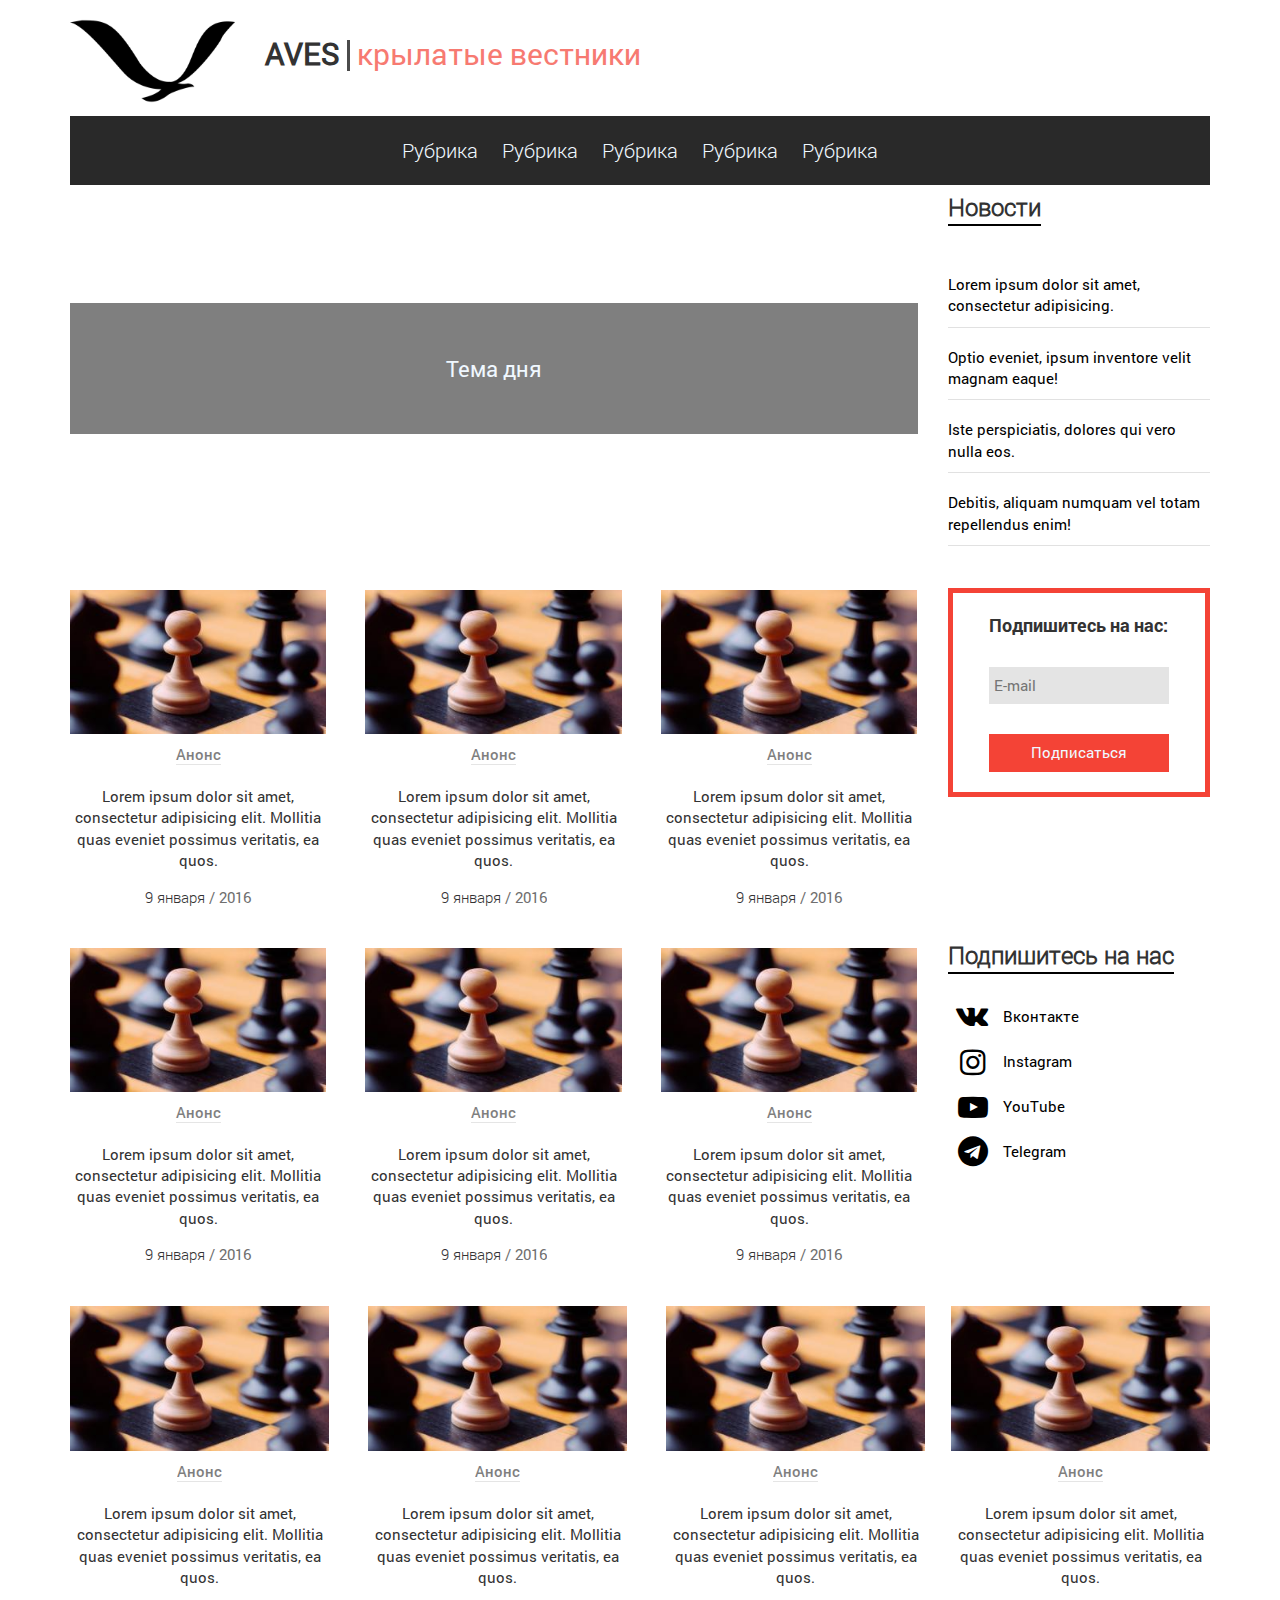
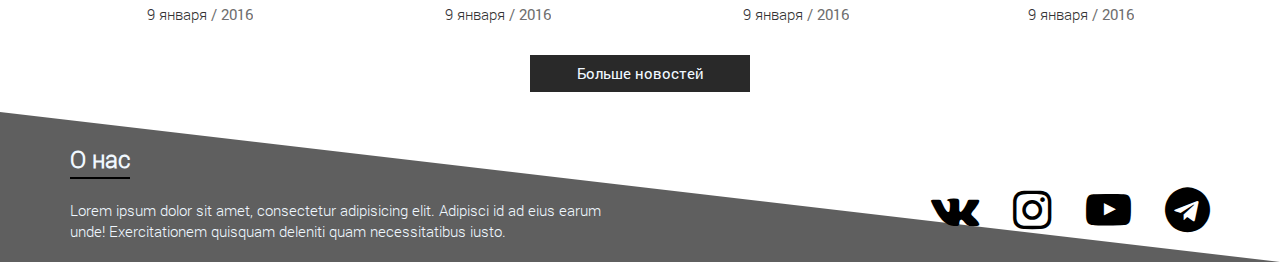
<file: index.html>
<!DOCTYPE html>
<!--[if lt IE 7]><html lang="ru" class="lt-ie9 lt-ie8 lt-ie7"><![endif]-->
<!--[if IE 7]><html lang="ru" class="lt-ie9 lt-ie8"><![endif]-->
<!--[if IE 8]><html lang="ru" class="lt-ie9"><![endif]-->
<!--[if gt IE 8]><!-->
<html lang="ru">
<!--<![endif]-->

<head>
	<meta charset="utf-8" />
	<title>Заголовок</title>
	<meta name="description" content="" />
	<meta http-equiv="X-UA-Compatible" content="IE=edge" />
	<meta name="viewport" content="width=device-width, initial-scale=1.0" />
	<link rel="shortcut icon" href="favicon.png" />
	<link rel="stylesheet" href="libs/bootstrap/bootstrap-grid-3.3.1.min.css" />
	<link rel="stylesheet" href="libs/font-awesome-4.7.0/css/font-awesome.min.css" />
	<link rel="stylesheet" href="libs/fancybox/jquery.fancybox.css" />
	<link rel="stylesheet" href="libs/owl-carousel/owl.carousel.css" />
	<link rel="stylesheet" href="libs/countdown/jquery.countdown.css" />
	<link rel="stylesheet" href="css/fonts.css" />
	<link rel="stylesheet" href="css/main.css" />
	<link rel="stylesheet" href="css/media.css" />
</head>

<body>
	<header>
		<div class="container">
			<div class="row">
				<div class="col-md-2 col-sm-2 col-xs-4">
					<div class="logo">
						<img src="images/%D0%BF%D1%82%D0%B8%D1%86%D0%B0.png" alt="">
					</div>
				</div>
				<div class="col-md-9 col-sm-9 hidden-xs">
					<div class="name">
						<h1>AVES <span> крылатые вестники</span></h1>
					</div>
				</div>
				<div class="col-md-1 col-sm-1 col-xs-8">
					<div class="menu">
						<span></span>
					</div>
				</div>
				<div class="col-md-12 col-sm-12">
					<div class="menu-list">
						<nav>
							<ul>
								<li><a href="">Рубрика</a></li>
								<li><a href="">Рубрика</a></li>
								<li><a href="">Рубрика</a></li>
								<li><a href="">Рубрика</a></li>
								<li><a href="">Рубрика</a></li>
							</ul>
						</nav>
					</div>
				</div>
			</div>
		</div>
	</header>
	<main>
		<div class="container">
			<div class="row">
				<div class="col-md-9">
					<div class="main-daily">
						<p><a href="">Тема дня</a></p>
					</div>
				</div>
				<div class="col-md-3">
					<div class="news">
						<h2>Новости</h2>
						<p><a href="">Lorem ipsum dolor sit amet, consectetur adipisicing.</a></p>
						<p><a href="">Optio eveniet, ipsum inventore velit magnam eaque!</a></p>
						<p><a href="">Iste perspiciatis, dolores qui vero nulla eos.</a></p>
						<p><a href="">Debitis, aliquam numquam vel totam repellendus enim!</a></p>
					</div>
				</div>
			</div>
		</div>
		<div class="container">
			<div class="row">
				<div class="col-md-9 col-sm-12">
					<div class="cards-container clearfix">
						<div class="col-md-4 col-sm-4 card">
							<a href=""><img src="images/card-item.jpg" alt=""></a>
							<div class="tag"><a href="">Анонс</a></div>
							<p><a href="">Lorem ipsum dolor sit amet, consectetur adipisicing elit. Mollitia quas eveniet possimus veritatis, ea quos.</a></p>
							<div class="date"><span>9 января </span><span>/ 2016</span></div>
						</div>
						<div class="col-md-4 col-sm-4 card">
							<a href=""><img src="images/card-item.jpg" alt=""></a>
							<div class="tag"><a href="">Анонс</a></div>
							<p><a href="">Lorem ipsum dolor sit amet, consectetur adipisicing elit. Mollitia quas eveniet possimus veritatis, ea quos.</a></p>
							<div class="date"><span>9 января </span><span>/ 2016</span></div>
						</div>
						<div class="col-md-4 col-sm-4 card">
							<a href=""><img src="images/card-item.jpg" alt=""></a>
							<div class="tag"><a href="">Анонс</a></div>
							<p><a href="">Lorem ipsum dolor sit amet, consectetur adipisicing elit. Mollitia quas eveniet possimus veritatis, ea quos.</a></p>
							<div class="date"><span>9 января </span><span>/ 2016</span></div>
						</div>
					</div>
				</div>
				<!--
				<div class="col-md-3  hidden-sm hidden-xs">
					<div class="tags-list">
						<h2>Теги</h2>
						<ul>
							<li><a href="">Анонс</a></li>
							<li><a href="">Событие</a></li>
							<li><a href="">Тема недели</a></li>
							<li><a href="">Анонс</a></li>
							<li><a href="">Событие</a></li>
						</ul>
					</div>
				</div>
-->
				<div class="col-md-3  hidden-sm hidden-xs">
					<div class="subscribe">
						<p>Подпишитесь на нас:</p>
						<input type="text" placeholder="E-mail">
						<button>Подписаться</button>
					</div>
				</div>
				<div class="col-md-9 col-sm-12">
					<div class="cards-container clearfix">
						<div class="col-md-4 col-sm-4 card">
							<a href=""><img src="images/card-item.jpg" alt=""></a>
							<div class="tag"><a href="">Анонс</a></div>
							<p><a href="">Lorem ipsum dolor sit amet, consectetur adipisicing elit. Mollitia quas eveniet possimus veritatis, ea quos.</a></p>
							<div class="date"><span>9 января </span><span>/ 2016</span></div>
						</div>
						<div class="col-md-4 col-sm-4 card">
							<a href=""><img src="images/card-item.jpg" alt=""></a>
							<div class="tag"><a href="">Анонс</a></div>
							<p><a href="">Lorem ipsum dolor sit amet, consectetur adipisicing elit. Mollitia quas eveniet possimus veritatis, ea quos.</a></p>
							<div class="date"><span>9 января </span><span>/ 2016</span></div>
						</div>
						<div class="col-md-4 col-sm-4 card">
							<a href=""><img src="images/card-item.jpg" alt=""></a>
							<div class="tag"><a href="">Анонс</a></div>
							<p><a href="">Lorem ipsum dolor sit amet, consectetur adipisicing elit. Mollitia quas eveniet possimus veritatis, ea quos.</a></p>
							<div class="date"><span>9 января </span><span>/ 2016</span></div>
						</div>
					</div>
				</div>
				<div class="col-md-3  hidden-sm hidden-xs">
					<div class="social-list">
						<h2>Подпишитесь на нас</h2>
						<ul>
							<li><a href=""><i class="fa fa-vk fa-2x" aria-hidden="true"></i><span>Вконтакте</span></a></li>
							<li><a href=""><i class="fa fa-instagram fa-2x" aria-hidden="true"></i><span>Instagram</span></a></li>
							<li><a href=""><i class="fa fa-youtube-play fa-2x" aria-hidden="true"></i><span>YouTube</span></a></li>
							<li><a href=""><i class="fa fa-telegram fa-2x" aria-hidden="true"></i><span>Telegram</span></a></li>
						</ul>
					</div>
				</div>
				<div class="col-md-12 col-sm-12">
					<div class="cards-container clearfix">
						<div class="col-md-3 col-sm-4 card">
							<a href=""><img src="images/card-item.jpg" alt=""></a>
							<div class="tag"><a href="">Анонс</a></div>
							<p><a href="">Lorem ipsum dolor sit amet, consectetur adipisicing elit. Mollitia quas eveniet possimus veritatis, ea quos.</a></p>
							<div class="date"><span>9 января </span><span>/ 2016</span></div>
						</div>
						<div class="col-md-3 col-sm-4 card">
							<a href=""><img src="images/card-item.jpg" alt=""></a>
							<div class="tag"><a href="">Анонс</a></div>
							<p><a href="">Lorem ipsum dolor sit amet, consectetur adipisicing elit. Mollitia quas eveniet possimus veritatis, ea quos.</a></p>
							<div class="date"><span>9 января </span><span>/ 2016</span></div>
						</div>
						<div class="col-md-3 col-sm-4 card">
							<a href=""><img src="images/card-item.jpg" alt=""></a>
							<div class="tag"><a href="">Анонс</a></div>
							<p><a href="">Lorem ipsum dolor sit amet, consectetur adipisicing elit. Mollitia quas eveniet possimus veritatis, ea quos.</a></p>
							<div class="date"><span>9 января </span><span>/ 2016</span></div>
						</div>
						<div class="col-md-3 col-sm-4 card">
							<a href=""><img src="images/card-item.jpg" alt=""></a>
							<div class="tag"><a href="">Анонс</a></div>
							<p><a href="">Lorem ipsum dolor sit amet, consectetur adipisicing elit. Mollitia quas eveniet possimus veritatis, ea quos.</a></p>
							<div class="date"><span>9 января </span><span>/ 2016</span></div>
						</div>
					</div>
				</div>

			</div>
		</div>
		<div class="button">
			<button>Больше новостей</button>
		</div>
	</main>
	<footer>
		<div class="container">
			<div class="row">
				<div class="col-md-6 col-sm-6">
					<h2>О нас</h2>
					<p>Lorem ipsum dolor sit amet, consectetur adipisicing elit. Adipisci id ad eius earum unde! Exercitationem quisquam deleniti quam necessitatibus iusto.</p>
				</div>
				<div class="col-md-6 col-sm-6">
					<div class="social-column">
						<ul>
							<li><a href=""><i class="fa fa-vk fa-3x" aria-hidden="true"></i></a></li>
							<li><a href=""><i class="fa fa-instagram fa-3x" aria-hidden="true"></i></a></li>
							<li><a href=""><i class="fa fa-youtube-play fa-3x" aria-hidden="true"></i></a></li>
							<li><a href=""><i class="fa fa-telegram fa-3x" aria-hidden="true"></i></a></li>
						</ul>
					</div>
				</div>
			</div>
		</div>
	</footer>
	<!--[if lt IE 9]>
	<script src="libs/html5shiv/es5-shim.min.js"></script>
	<script src="libs/html5shiv/html5shiv.min.js"></script>
	<script src="libs/html5shiv/html5shiv-printshiv.min.js"></script>
	<script src="libs/respond/respond.min.js"></script>
	<![endif]-->
	<script src="libs/jquery/jquery-3.1.1.min.js"></script>
	<script src="libs/jquery-mousewheel/jquery.mousewheel.min.js"></script>
	<script src="libs/fancybox/jquery.fancybox.pack.js"></script>
	<script src="libs/waypoints/waypoints-1.6.2.min.js"></script>
	<script src="libs/scrollto/jquery.scrollTo.min.js"></script>
	<script src="libs/owl-carousel/owl.carousel.min.js"></script>
	<script src="libs/countdown/jquery.plugin.js"></script>
	<script src="libs/countdown/jquery.countdown.min.js"></script>
	<script src="libs/countdown/jquery.countdown-ru.js"></script>
	<script src="libs/landing-nav/navigation.js"></script>
	<script src="js/common.js"></script>
	<!-- Yandex.Metrika counter -->
	<!-- /Yandex.Metrika counter -->
	<!-- Google Analytics counter -->
	<!-- /Google Analytics counter -->
</body>

</html>
</file>
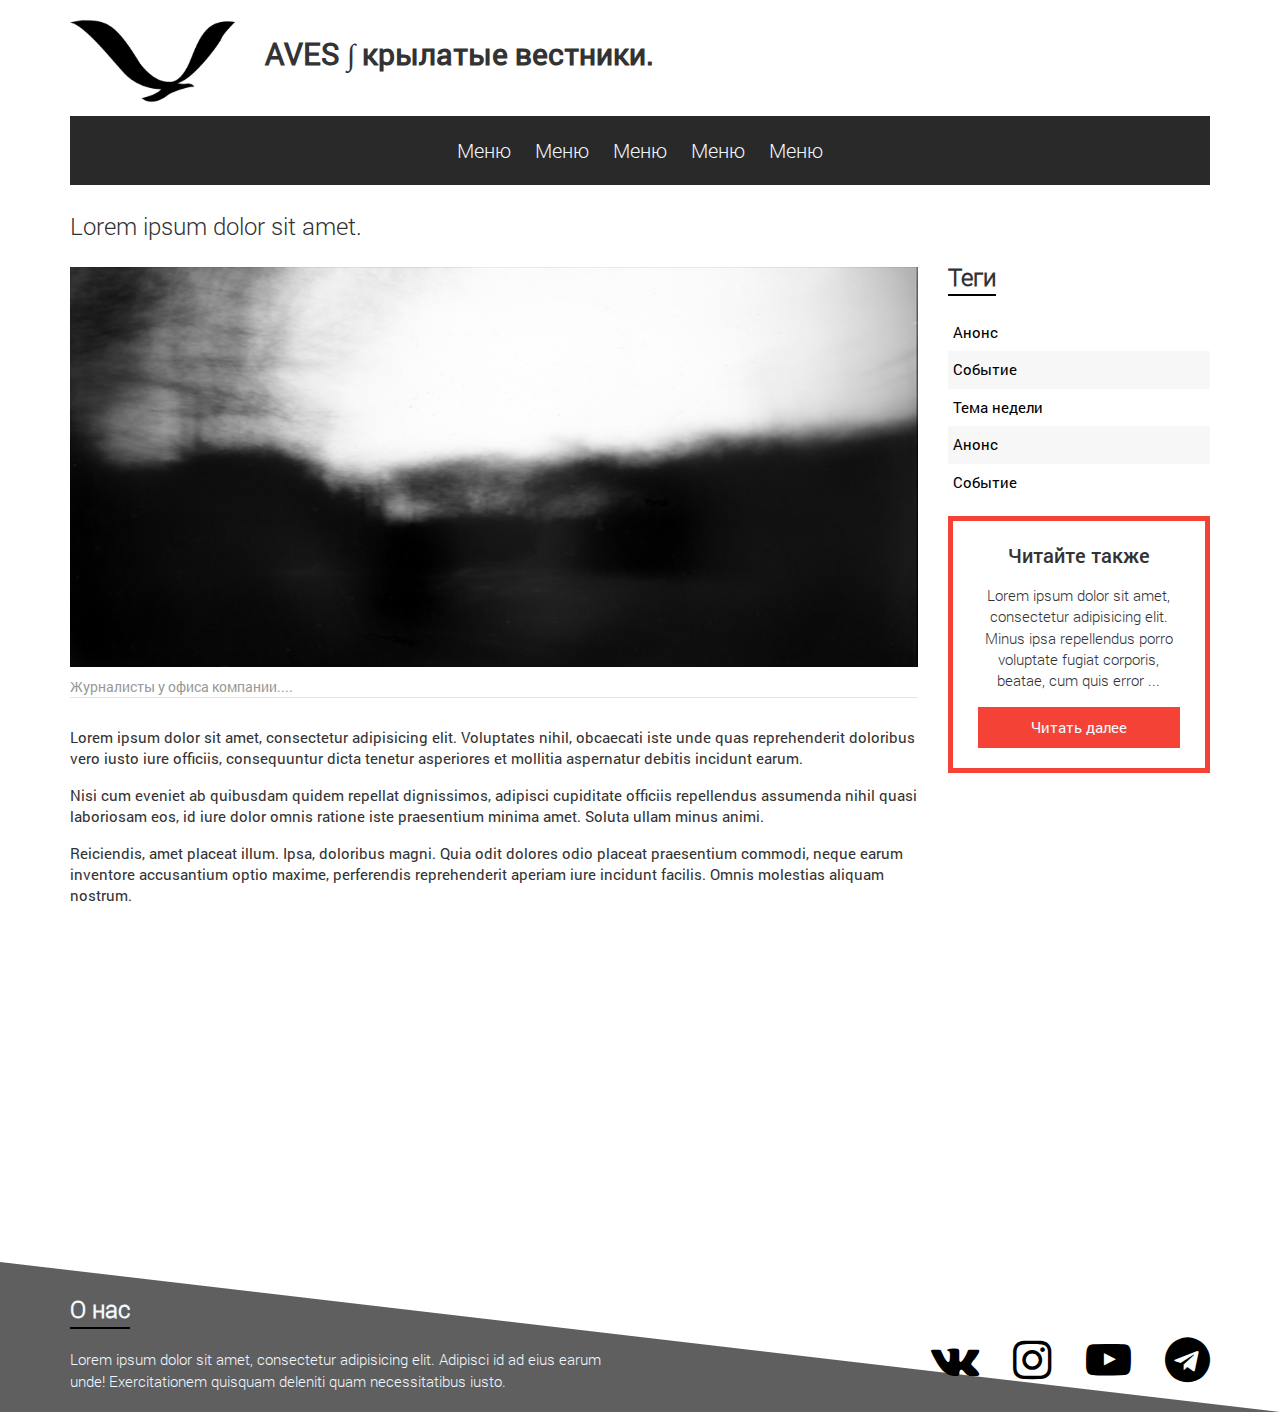
<file: inner.html>
<!DOCTYPE html>
<!--[if lt IE 7]><html lang="ru" class="lt-ie9 lt-ie8 lt-ie7"><![endif]-->
<!--[if IE 7]><html lang="ru" class="lt-ie9 lt-ie8"><![endif]-->
<!--[if IE 8]><html lang="ru" class="lt-ie9"><![endif]-->
<!--[if gt IE 8]><!-->
<html lang="ru">
<!--<![endif]-->

<head>
	<meta charset="utf-8" />
	<title>Заголовок</title>
	<meta name="description" content="" />
	<meta http-equiv="X-UA-Compatible" content="IE=edge" />
	<meta name="viewport" content="width=device-width, initial-scale=1.0" />
	<link rel="shortcut icon" href="favicon.png" />
	<link rel="stylesheet" href="libs/bootstrap/bootstrap-grid-3.3.1.min.css" />
	<link rel="stylesheet" href="libs/font-awesome-4.7.0/css/font-awesome.min.css" />
	<link rel="stylesheet" href="libs/fancybox/jquery.fancybox.css" />
	<link rel="stylesheet" href="libs/owl-carousel/owl.carousel.css" />
	<link rel="stylesheet" href="libs/countdown/jquery.countdown.css" />
	<link rel="stylesheet" href="css/fonts.css" />
	<link rel="stylesheet" href="css/main.css" />
	<link rel="stylesheet" href="css/media.css" />
</head>

<body>
	<header>
		<div class="container">
			<div class="row">
				<div class="col-md-2 col-sm-2 col-xs-4">
					<div class="logo">
						<img src="../images/%D0%BF%D1%82%D0%B8%D1%86%D0%B0.png" alt="">
					</div>
				</div>
				<div class="col-md-9 col-sm-9 hidden-xs">
					<div class="name">
						<h1>AVES ∫ крылатые вестники.</h1>
					</div>
				</div>
				<div class="col-md-1 col-sm-1 col-xs-8">
					<div class="menu">
						<span></span>
					</div>
				</div>
				<div class="col-md-12 col-sm-12">
					<div class="menu-list">
						<nav>
							<ul>
								<li><a href="">Меню</a></li>
								<li><a href="">Меню</a></li>
								<li><a href="">Меню</a></li>
								<li><a href="">Меню</a></li>
								<li><a href="">Меню</a></li>
							</ul>
						</nav>
					</div>
				</div>
			</div>
		</div>
	</header>
	<main>
		<div class="container">
			<div class="row">
				<div class="col-md-12">
					<h3 class="inner-page-caption">Lorem ipsum dolor sit amet.</h3>
				</div>
				<div class="col-md-9">
					<div class="inner-page-item">
						<div class="youtube">
							<!--						<iframe width="560" height="315" src="https://www.youtube.com/embed/4_Gf0mGJfP8" frameborder="0" allowfullscreen></iframe>-->
						</div>
						<img src="images/news.png" alt="">
						<span>Журналисты у офиса компании....</span>
						<p>Lorem ipsum dolor sit amet, consectetur adipisicing elit. Voluptates nihil, obcaecati iste unde quas reprehenderit doloribus vero iusto iure officiis, consequuntur dicta tenetur asperiores et mollitia aspernatur debitis incidunt earum.</p>
						<p>Nisi cum eveniet ab quibusdam quidem repellat dignissimos, adipisci cupiditate officiis repellendus assumenda nihil quasi laboriosam eos, id iure dolor omnis ratione iste praesentium minima amet. Soluta ullam minus animi.</p>
						<p>Reiciendis, amet placeat illum. Ipsa, doloribus magni. Quia odit dolores odio placeat praesentium commodi, neque earum inventore accusantium optio maxime, perferendis reprehenderit aperiam iure incidunt facilis. Omnis molestias aliquam nostrum.</p>
					</div>
					<div class="youtube">
						<iframe width="560" height="315" src="https://www.youtube.com/embed/4_Gf0mGJfP8" frameborder="0" allowfullscreen></iframe>
					</div>
				</div>
				<div class="col-md-3  hidden-sm hidden-xs">
					<div class="tags-list tags-list-inner">
						<h2>Теги</h2>
						<ul>
							<li><a href="">Анонс</a></li>
							<li><a href="">Событие</a></li>
							<li><a href="">Тема недели</a></li>
							<li><a href="">Анонс</a></li>
							<li><a href="">Событие</a></li>
						</ul>
					</div>
				</div>
				<div class="col-md-3  hidden-sm hidden-xs">
					<div class="read-more">
						<span>Читайте также</span>
						<p>Lorem ipsum dolor sit amet, consectetur adipisicing elit. Minus ipsa repellendus porro voluptate fugiat corporis, beatae, cum quis error ...</p>
						<a href="">Читать далее</a>
					</div>
				</div>
			</div>
		</div>
	</main>
	<footer>
		<div class="container">
			<div class="row">
				<div class="col-md-6 col-sm-6">
					<h2>О нас</h2>
					<p>Lorem ipsum dolor sit amet, consectetur adipisicing elit. Adipisci id ad eius earum unde! Exercitationem quisquam deleniti quam necessitatibus iusto.</p>
				</div>
				<div class="col-md-6 col-sm-6">
					<div class="social-column">
						<ul>
							<li><a href=""><i class="fa fa-vk fa-3x" aria-hidden="true"></i></a></li>
							<li><a href=""><i class="fa fa-instagram fa-3x" aria-hidden="true"></i></a></li>
							<li><a href=""><i class="fa fa-youtube-play fa-3x" aria-hidden="true"></i></a></li>
							<li><a href=""><i class="fa fa-telegram fa-3x" aria-hidden="true"></i></a></li>
						</ul>
					</div>
				</div>
			</div>
		</div>
	</footer>
	<!--[if lt IE 9]>
	<script src="libs/html5shiv/es5-shim.min.js"></script>
	<script src="libs/html5shiv/html5shiv.min.js"></script>
	<script src="libs/html5shiv/html5shiv-printshiv.min.js"></script>
	<script src="libs/respond/respond.min.js"></script>
	<![endif]-->
	<script src="libs/jquery/jquery-3.1.1.min.js"></script>
	<script src="libs/jquery-mousewheel/jquery.mousewheel.min.js"></script>
	<script src="libs/fancybox/jquery.fancybox.pack.js"></script>
	<script src="libs/waypoints/waypoints-1.6.2.min.js"></script>
	<script src="libs/scrollto/jquery.scrollTo.min.js"></script>
	<script src="libs/owl-carousel/owl.carousel.min.js"></script>
	<script src="libs/countdown/jquery.plugin.js"></script>
	<script src="libs/countdown/jquery.countdown.min.js"></script>
	<script src="libs/countdown/jquery.countdown-ru.js"></script>
	<script src="libs/landing-nav/navigation.js"></script>
	<script src="js/common.js"></script>
</body>

</html>
</file>
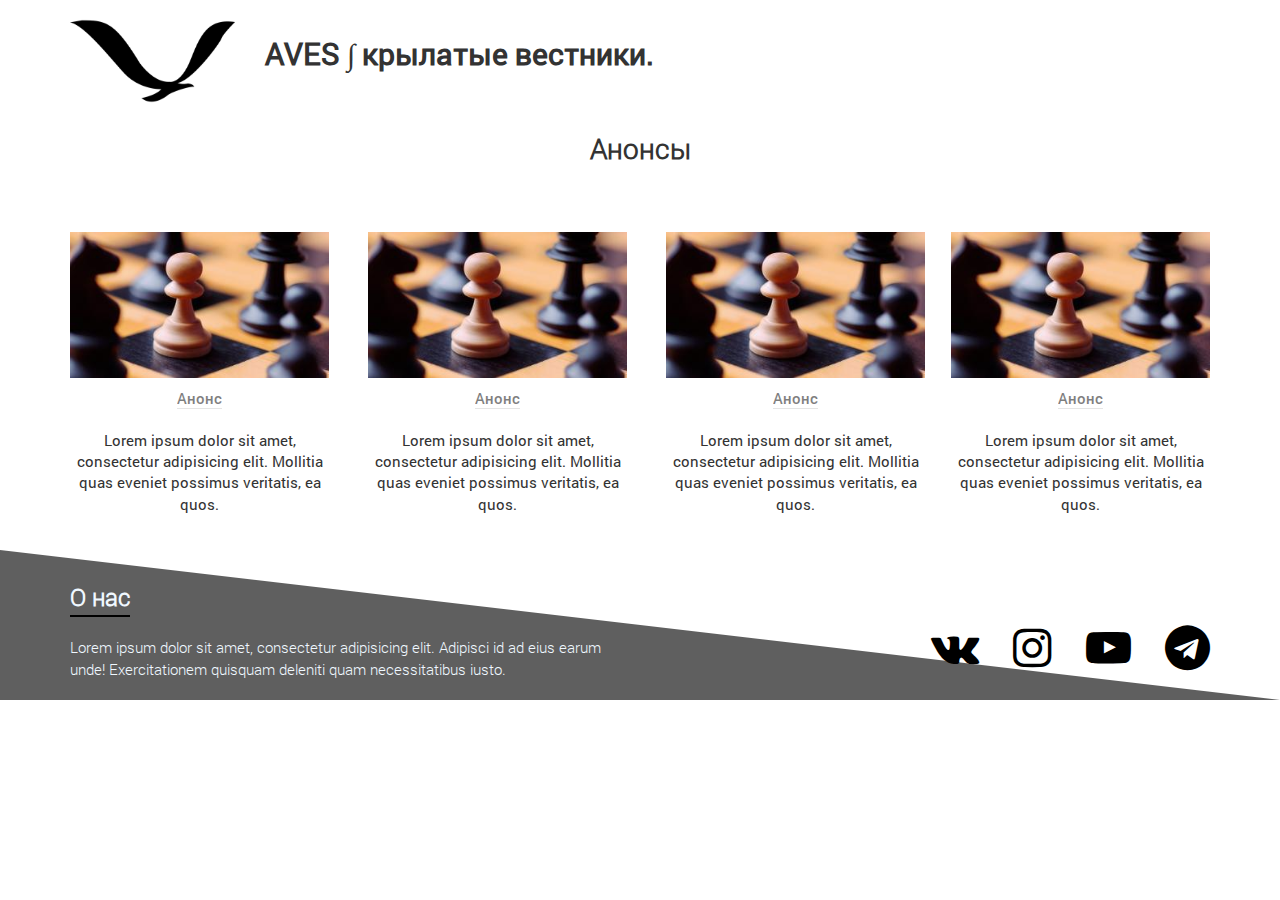
<file: tag-page.html>
<!DOCTYPE html>
<!--[if lt IE 7]><html lang="ru" class="lt-ie9 lt-ie8 lt-ie7"><![endif]-->
<!--[if IE 7]><html lang="ru" class="lt-ie9 lt-ie8"><![endif]-->
<!--[if IE 8]><html lang="ru" class="lt-ie9"><![endif]-->
<!--[if gt IE 8]><!-->
<html lang="ru">
<!--<![endif]-->

<head>
    <meta charset="utf-8" />
    <title>Заголовок</title>
    <meta name="description" content="" />
    <meta http-equiv="X-UA-Compatible" content="IE=edge" />
    <meta name="viewport" content="width=device-width, initial-scale=1.0" />
    <link rel="shortcut icon" href="favicon.png" />
    <link rel="stylesheet" href="libs/bootstrap/bootstrap-grid-3.3.1.min.css" />
    <link rel="stylesheet" href="libs/font-awesome-4.7.0/css/font-awesome.min.css" />
    <link rel="stylesheet" href="libs/fancybox/jquery.fancybox.css" />
    <link rel="stylesheet" href="libs/owl-carousel/owl.carousel.css" />
    <link rel="stylesheet" href="libs/countdown/jquery.countdown.css" />
    <link rel="stylesheet" href="css/fonts.css" />
    <link rel="stylesheet" href="css/main.css" />
    <link rel="stylesheet" href="css/media.css" />
</head>

<body>
    <header>
        <div class="container">
            <div class="row">
                <div class="col-md-2 col-sm-2 col-xs-2">
                    <div class="logo">
                        <img src="images/%D0%BF%D1%82%D0%B8%D1%86%D0%B0.png" alt="">
                    </div>
                </div>
                <div class="col-md-9 col-sm-9 col-xs-9">
                    <div class="name">
                        <h1>AVES ∫ крылатые вестники.</h1>
                    </div>
                </div>
                <div class="col-md-1 col-sm-1 col-xs-1">
                    <div class="menu">
                        <span></span>
                    </div>
                </div>
            </div>
        </div>
    </header>
    <main>
        <div class="container">
            <div class="row">
                <div class="inner-caption">
                    <h2>Анонсы</h2>
                </div>
                <div class="col-md-12 col-sm-12">
                    <div class="cards-container clearfix">
                        <div class="col-md-3 col-sm-4 card">
                            <a href=""><img src="images/card-item.jpg" alt=""></a>
                            <div class="tag"><a href="">Анонс</a></div>
                            <p><a href="">Lorem ipsum dolor sit amet, consectetur adipisicing elit. Mollitia quas eveniet possimus veritatis, ea quos.</a></p>
                        </div>
                        <div class="col-md-3 col-sm-4 card">
                            <a href=""><img src="images/card-item.jpg" alt=""></a>
                            <div class="tag"><a href="">Анонс</a></div>
                            <p><a href="">Lorem ipsum dolor sit amet, consectetur adipisicing elit. Mollitia quas eveniet possimus veritatis, ea quos.</a></p>
                        </div>
                        <div class="col-md-3 col-sm-4 card">
                            <a href=""><img src="images/card-item.jpg" alt=""></a>
                            <div class="tag"><a href="">Анонс</a></div>
                            <p><a href="">Lorem ipsum dolor sit amet, consectetur adipisicing elit. Mollitia quas eveniet possimus veritatis, ea quos.</a></p>
                        </div>
                        <div class="col-md-3 col-sm-4 card">
                            <a href=""><img src="images/card-item.jpg" alt=""></a>
                            <div class="tag"><a href="">Анонс</a></div>
                            <p><a href="">Lorem ipsum dolor sit amet, consectetur adipisicing elit. Mollitia quas eveniet possimus veritatis, ea quos.</a></p>
                        </div>
                    </div>
                </div>
            </div>
        </div>
    </main>
    <footer>
        <div class="container">
            <div class="row">
                <div class="col-md-6">
                    <h2>О нас</h2>
                    <p>Lorem ipsum dolor sit amet, consectetur adipisicing elit. Adipisci id ad eius earum unde! Exercitationem quisquam deleniti quam necessitatibus iusto.</p>
                </div>
                <div class="col-md-6">
                    <div class="social-column">
                        <ul>
                            <li><a href=""><i class="fa fa-vk fa-3x" aria-hidden="true"></i></a></li>
                            <li><a href=""><i class="fa fa-instagram fa-3x" aria-hidden="true"></i></a></li>
                            <li><a href=""><i class="fa fa-youtube-play fa-3x" aria-hidden="true"></i></a></li>
                            <li><a href=""><i class="fa fa-telegram fa-3x" aria-hidden="true"></i></a></li>
                        </ul>
                    </div>
                </div>
            </div>
        </div>
    </footer>
    <!--[if lt IE 9]>
	<script src="libs/html5shiv/es5-shim.min.js"></script>
	<script src="libs/html5shiv/html5shiv.min.js"></script>
	<script src="libs/html5shiv/html5shiv-printshiv.min.js"></script>
	<script src="libs/respond/respond.min.js"></script>
	<![endif]-->
    <script src="libs/jquery/jquery-3.1.1.min.js"></script>
    <script src="libs/jquery-mousewheel/jquery.mousewheel.min.js"></script>
    <script src="libs/fancybox/jquery.fancybox.pack.js"></script>
    <script src="libs/waypoints/waypoints-1.6.2.min.js"></script>
    <script src="libs/scrollto/jquery.scrollTo.min.js"></script>
    <script src="libs/owl-carousel/owl.carousel.min.js"></script>
    <script src="libs/countdown/jquery.plugin.js"></script>
    <script src="libs/countdown/jquery.countdown.min.js"></script>
    <script src="libs/countdown/jquery.countdown-ru.js"></script>
    <script src="libs/landing-nav/navigation.js"></script>
    <script src="js/common.js"></script>
    <!-- Yandex.Metrika counter -->
    <!-- /Yandex.Metrika counter -->
    <!-- Google Analytics counter -->
    <!-- /Google Analytics counter -->
</body>

</html>
</file>
<file: css/fonts.css>
/* font-family: "RobotoRegular"; */
@font-face {
	font-family: "RobotoRegular";
	src: url("../fonts/RobotoRegular/RobotoRegular.eot");
	src: url("../fonts/RobotoRegular/RobotoRegular.eot?#iefix")format("embedded-opentype"),
	url("../fonts/RobotoRegular/RobotoRegular.woff") format("woff"),
	url("../fonts/RobotoRegular/RobotoRegular.ttf") format("truetype");
	font-style: normal;
	font-weight: normal;
}
/* font-family: "RobotoLight"; */
@font-face {
	font-family: "RobotoLight";
	src: url("../fonts/RobotoLight/RobotoLight.eot");
	src: url("../fonts/RobotoLight/RobotoLight.eot?#iefix")format("embedded-opentype"),
	url("../fonts/RobotoLight/RobotoLight.woff") format("woff"),
	url("../fonts/RobotoLight/RobotoLight.ttf") format("truetype");
	font-style: normal;
	font-weight: normal;
}
/* font-family: "RobotoMedium"; */
@font-face {
	font-family: "RobotoMedium";
	src: url("../fonts/RobotoMedium/RobotoMedium.eot");
	src: url("../fonts/RobotoMedium/RobotoMedium.eot?#iefix")format("embedded-opentype"),
	url("../fonts/RobotoMedium/RobotoMedium.woff") format("woff"),
	url("../fonts/RobotoMedium/RobotoMedium.ttf") format("truetype");
	font-style: normal;
	font-weight: normal;
}
/* font-family: "RobotoBold"; */
@font-face {
	font-family: "RobotoBold";
	src: url("../fonts/RobotoBold/RobotoBold.eot");
	src: url("../fonts/RobotoBold/RobotoBold.eot?#iefix")format("embedded-opentype"),
	url("../fonts/RobotoBold/RobotoBold.woff") format("woff"),
	url("../fonts/RobotoBold/RobotoBold.ttf") format("truetype");
	font-style: normal;
	font-weight: normal;
}
</file>
<file: css/main.css>
body {
	overflow-x: hidden;
	font-family: "RobotoRegular", "arial", sans-serif;
	font-size: 15px
}

header {
	position: relative
}


/*
main::before {
	position: absolute;
	content: " ";
	display: block;
	left: 0;
	top: 13px;
	width: 100%;
	border-style: solid;
	border-width: 0 100vw 150px 0;
	border-color: transparent rgba(41, 41, 41, 0.75) transparent transparent;
}
*/

.logo img {
	width: 100%;
	margin-top: 16px;
	height: 90px;
	animation: plane ease-in-out 2s infinite
}

@keyframes plane {
	0% {
		transform: translateY(0px)
	}
	50% {
		transform: translateY(10px)
	}
	100% {
		transform: translatey(0px)
	}
}

.name {
	text-align: left;
}

.name h1 {
	font-family: "Robotoregular";
	font-size: 30px;
	margin-top: 33px;
	font-weight: 900
}

.name h1 span {
	font-weight: 100 !important;
	background-color: transparent !important;
	color: #F44336;
	opacity: 0.7;
	position: relative;
	margin-left: 10px;
}

.name h1 span::before {
	content: "";
	position: absolute;
	width: 3px;
	height: 31px;
	background-color: #000;
	left: -10px;
	top: 6px;
}

.menu {
	width: 40px;
	height: 40px;
	position: absolute;
	cursor: pointer;
	right: 15px;
	top: 36px;
	display: none;
}

.menu span {
	display: block;
	position: absolute;
	top: 20px;
	right: 0px;
	height: 3px;
	width: 40px;
	background: black;
	cursor: pointer
}

.menu span::before,
.menu span::after {
	position: absolute;
	display: block;
	left: 0;
	width: 100%;
	height: 3px;
	background-color: #000;
	content: "";
	cursor: pointer
}

.menu span::before {
	top: -15px;
}

.menu span::after {
	bottom: -15px;
}

.menu span {
	-webkit-transition: background 0 0.3s;
	transition: background 0 0.3s;
}

.menu span::before,
.menu span::after {
	-webkit-transition-duration: 0.3s, 0.3s;
	transition-duration: 0.3s, 0.3s;
	-webkit-transition-delay: 0.3s, 0;
	transition-delay: 0.3s, 0;
}

.menu span::before {
	-webkit-transition-property: top, -webkit-transform;
	transition-property: top, transform;
}

.menu span::after {
	-webkit-transition-property: bottom, -webkit-transform;
	transition-property: bottom, transform;
}

.menu.active span {
	background: none;
}

.menu.active span::before {
	top: 0;
	-webkit-transform: rotate(45deg);
	-ms-transform: rotate(45deg);
	transform: rotate(45deg);
}

.menu.active span::after {
	bottom: 0;
	-webkit-transform: rotate(-45deg);
	-ms-transform: rotate(-45deg);
	transform: rotate(-45deg);
}

.menu.active span::before,
.menu.active span::after {
	-webkit-transition-delay: 0, 0.3s;
	transition-delay: 0, 0.3s;
}

.main-daily {
	background-color: #000;
	background-image: url(http://mokhovitsa.ucoz.ru/DocsSchool1/school.png);
	background-color: #fff;
	background-repeat: no-repeat;
	background-size: cover;
	height: 350px;
	margin-top: 13px;
	position: relative
}

.main-daily p {
	position: absolute;
	width: 100%;
	text-align: center;
	top: 50%;
	margin-top: -70px;
	padding-top: 50px;
	padding-bottom: 50px;
	font-size: 22px;
	background-color: rgba(0, 0, 0, 0.5);
}

.main-daily p a {
	color: aliceblue;
	transition: 0.4s
}

.main-daily p a:hover {
	color: #F44336;
	opacity: 0.8;
}

h2 {
	position: relative;
	font-family: "RobotoLight";
	font-size: 24px;
	display: inline-block;
}

h2::after {
	content: "";
	position: absolute;
	width: 100%;
	height: 2px;
	background-color: #000;
	top: 100%;
	left: 0;
}

.news h2 {
	margin-top: 5px;
}

.news a {
	text-decoration: none;
	color: black;
	transition: 0.2s
}

.news a:hover {
	color: #F44336
}

.news p {
	position: relative;
	margin-top: 30px;
}

.news p::after {
	content: "";
	position: absolute;
	width: 100%;
	height: 1px;
	background-color: rgba(225, 225, 225, 1);
	left: 0;
	top: 100%;
	margin-top: 10px;
}

.cards-container {
	margin-top: 25px;
}

.cards-container .col-md-4 {
	padding: 0;
}

.cards-container .col-md-4:nth-child(1) {
	padding-right: 26px;
}

.cards-container .col-md-4:nth-child(2) {
	padding-right: 13px;
	padding-left: 13px;
}

.cards-container .col-md-4:nth-child(3) {
	padding-left: 26px;
}

.cards-container .col-md-4:nth-child() {}

.cards-container .col-md-3:nth-child(1) {
	padding-left: 0;
	padding-right: 26px;
}

.cards-container .col-md-3:nth-child(2) {
	padding-right: 13px;
	padding-left: 13px;
}

.cards-container .col-md-3:nth-child(3) {
	padding-left: 26px;
	padding-right: 0;
}

.cards-container .col-md-3:nth-child(4) {
	padding-left: 26px;
	padding-right: 0;
}

.card .tag {
	text-align: center;
	padding-top: 10px;
	padding-bottom: 5px;
}

.card .tag a {
	color: black;
	position: relative;
	font-family: "RobotoMedium", sans-serif;
	opacity: 0.5;
	transition: 0.3s all;
}

.card .tag a::after {
	content: "";
	position: absolute;
	width: 100%;
	height: 1px;
	top: 100%;
	left: 0;
	background-color: #ccc;
	transition: 0.3s all;
}

.card .tag a:hover {
	opacity: 0.8;
	color: #F44336;
}

.card .tag a:hover::after {
	opacity: 0
}

.card p {
	text-align: center;
}

.card p a {
	color: inherit;
	transition: 0.3s all;
}

.card p a:hover {
	color: #F44336;
}

.card {
	margin-top: 15px;
}

.card img {
	width: 100%;
}

.card .date {
	text-align: center;
}

.card .date span:last-of-type {
	opacity: 0.7
}

.card .date span:first-of-type {
	font-family: "RobotoLight", serif;
}

.tags-list {
	margin-top: 32px;
}

.tags-list h2 {
	margin-top: -1px;
}

.tags-list ul {
	list-style: none;
	padding: 0;
	margin-top: 0;
}

.tags-list li {
	box-sizing: border-box;
	padding-left: 5px;
	padding-top: 8px;
	padding-bottom: 8px;
}

.tags-list ul li:nth-child(even) {
	background-color: #F7F7F7;
}

.tags-list li a {
	color: black;
	transition: 0.3s all;
}

.tags-list li a:hover {
	opacity: 0.8;
	color: #F44336;
}

.social-list ul {
	list-style: none;
	padding: 0;
	margin-top: 0;
}

.social-list li {
	box-sizing: border-box;
	padding-left: 5px;
	padding-top: 15px;
	padding-bottom: 15px;
	margin-top: 15px;
}

.social-list li a {
	color: black;
	transition: 0.3s all;
}

.social-list li a:hover {
	color: #F44336;
}

.social-list i {
	float: left;
	width: 40px;
	height: 40px;
	clear: left;
}

.social-list li:first-child {
	margin-top: -10px;
}

.social-list li:first-child i {
	padding-left: 3px;
	padding-top: 3px;
}

.social-list li:nth-child(2) i {
	padding-left: 7px;
	padding-top: 5px;
}

.social-list li:nth-child(3) i {
	padding-left: 5px;
	padding-top: 5px;
}

.social-list li:nth-child(4) i {
	padding-left: 5px;
	padding-top: 4px;
}

.social-list span {
	float: left;
	margin-top: 9px;
	margin-left: 10px;
}

.social-list h2 {
	margin-top: 30px;
}

main {
	position: relative;
}

main::after {
	position: absolute;
	content: " ";
	display: block;
	left: 0;
	bottom: -170px;
	width: 100%;
	border-style: solid;
	border-width: 0 100vw 150px 0;
	border-color: transparent rgba(225, 225, 225, 0) transparent transparent;
}

.social-column ul {
	list-style: none;
	padding: 0;
	margin: 0;
	text-align: right;
	margin-top: 75px;
}

.social-column li {
	display: inline-block;
}

.social-column li i {
	margin-right: 30px;
	color: black;
	transition: 0.3s;
}

.social-column li:last-child i {
	margin-right: 0;
}

.social-column li i:hover {
	color: #F44336;
}

footer {
	position: relative;
	margin-top: 20px;
}

footer::before {
	position: absolute;
	content: " ";
	display: block;
	left: 0;
	width: 100%;
	border-style: solid;
	border-width: 0px 100vw 150px 0px;
	transform: rotate(180deg);
	border-color: transparent rgba(41, 41, 41, 0.75) transparent transparent;
}

footer h2 {
	margin-top: 30px;
	color: aliceblue;
	font-family: "RobotoLight";
}

footer p {
	margin-top: 3px;
	color: aliceblue;
	font-family: "RobotoLight";
}

.inner-caption h2 {
	text-align: center;
	display: block;
	font-size: 28px;
}

.inner-caption h2::after {
	display: none;
}

header .row {}

.menu-list {
	display: block;
	background-color: #292929;
	margin-top: 10px;
}

.menu-list ul {
	list-style: none;
	padding: 0;
	margin: 0;
	text-align: center;
}

.menu-list ul li {
	display: inline-block;
	padding-top: 20px;
	padding-bottom: 20px;
}

.menu-list ul li:not(:first-child) {
	margin-left: 20px;
}

.menu-list ul li a {
	font-size: 20px;
	color: aliceblue;
	transition: 0.3s all;
	font-family: "RobotoLight", sans-serif;
}

.menu-list ul li a:hover {
	opacity: 0.7
}

.button {
	text-align: center;
	margin-top: 30px;
	mb30
}

.button button {
	width: 220px;
	border: none;
	background-color: #292929;
	color: aliceblue;
	padding-top: 8px;
	padding-bottom: 8px;
	animation: rotater infinite cubic-bezier(0.680, -0.550, 0.265, 1.550) 1s;
	transition: 1s all;
}

.button button:hover {
	opacity: 0.7;
	animation: rotater2 linear 1s;
	animation-fill-mode: both
}


/*
@keyframes rotater {
	0% {
		transform: translatex(100px);
	}
	50% {
		transform: translatex(-100px);
		width: 500px;
		opacity: 0.5;
		color: cyan
	}
	100% {
		transform: translatex(100px);
		width: 200px;
		opacity: 1
	}
}

@keyframes rotater2 {
	0% {
		transform: rotate(0deg);
	}
	50% {
		transform: rotate(360deg)
	}
	100% {
		transform: translatex(-1000px);
		width: 200px;
		opacity: 1
	}
}
*/

.inner-page-item img {
	width: 100%;
	height: 400px;
}

.inner-page-caption {
	font-family: "RobotoLight", sans-serif;
	font-size: 24px;
	font-weight: 100
}

.inner-page-item span:first-of-type {
	opacity: 0.5;
	font-size: 14px;
	display: block;
	margin-top: 10px;
	position: relative
}

.inner-page-item span:first-of-type::after {
	content: "";
	position: absolute;
	width: 100%;
	background-color: #ccc;
	height: 1px;
	top: 100%;
	left: 0;
}

.inner-page-item p:first-of-type {
	margin-top: 30px;
}

.tags-list-inner {
	margin-top: -6px;
}

.read-more {
	text-align: center;
	border: 5px solid rgba(244, 67, 54, 1)
}

.read-more span {
	display: block;
	margin-top: 20px;
	margin-bottom: 10px;
	font-family: "robotoMedium";
	font-size: 20px
}

.read-more a {
	display: block;
	width: 80%;
	margin-left: auto;
	margin-right: auto;
	padding-top: 10px;
	padding-bottom: 10px;
	margin-bottom: 20px;
	background-color: rgba(244, 67, 54, 1);
	color: aliceblue
}

.read-more p {
	padding-left: 20px;
	padding-right: 20px;
	font-family: "robotoLight";
}

.subscribe {
	text-align: center;
	border: 5px solid rgba(244, 67, 54, 1);
	margin-top: 38px;
}

.subscribe p {
	margin-top: 20px;
	font-family: "Robotobold";
	font-size: 18px
}

.subscribe input {
	padding-left: 5px;
	width: 180px;
	border: none;
	background-color: #E4E4E4;
	padding-top: 8px;
	padding-bottom: 8px;
	margin-bottom: 30px;
	margin-top: 10px;
}

.subscribe button {
	margin-bottom: 20px;
	width: 180px;
	background-color: rgba(244, 67, 54, 1);
	border: none;
	color: aliceblue;
	padding-top: 8px;
	padding-bottom: 8px;
	transition: 0.3s all
}

.subscribe button:hover {
	opacity: 0.8
}

.youtube iframe {
	width: 100%;
}
</file>
<file: css/media.css>
/*==========  Desktop First Method  ==========*/


/* Large Devices, Wide Screens */

@media only screen and (max-width: 1200px) {}


/* Medium Devices, Desktops */

@media only screen and (max-width: 992px) {
	.menu {
		display: block !important;
	}
	.menu-list {
		display: none;
	}
	.col-md-12 .cards-container .card:last-of-type {
		padding-left: 0;
		padding-right: 25px;
	}
}


/* Small Devices, Tablets */

@media only screen and (max-width: 768px) {
	.menu-list {
		margin-top: 120px;
	}
	.menu-list li {
		display: block !important;
		margin-left: 0 !important;
	}
	.card {
		padding: 0 !important;
	}
}


/* Extra Small Devices, Phones */

@media only screen and (max-width: 480px) {
	.name h1 {
		display: none;
	}
	.menu span {
		float: right;
	}
}


/* Custom, iPhone Retina */

@media only screen and (max-width: 320px) {}


/*==========  Mobile First Method  ==========*/


/* Custom, iPhone Retina */

@media only screen and (min-width: 320px) {}


/* Extra Small Devices, Phones */

@media only screen and (min-width: 480px) {}


/* Small Devices, Tablets */

@media only screen and (min-width: 768px) {}


/* Medium Devices, Desktops */

@media only screen and (min-width: 992px) {}


/* Large Devices, Wide Screens */

@media only screen and (min-width: 1200px) {}
</file>
